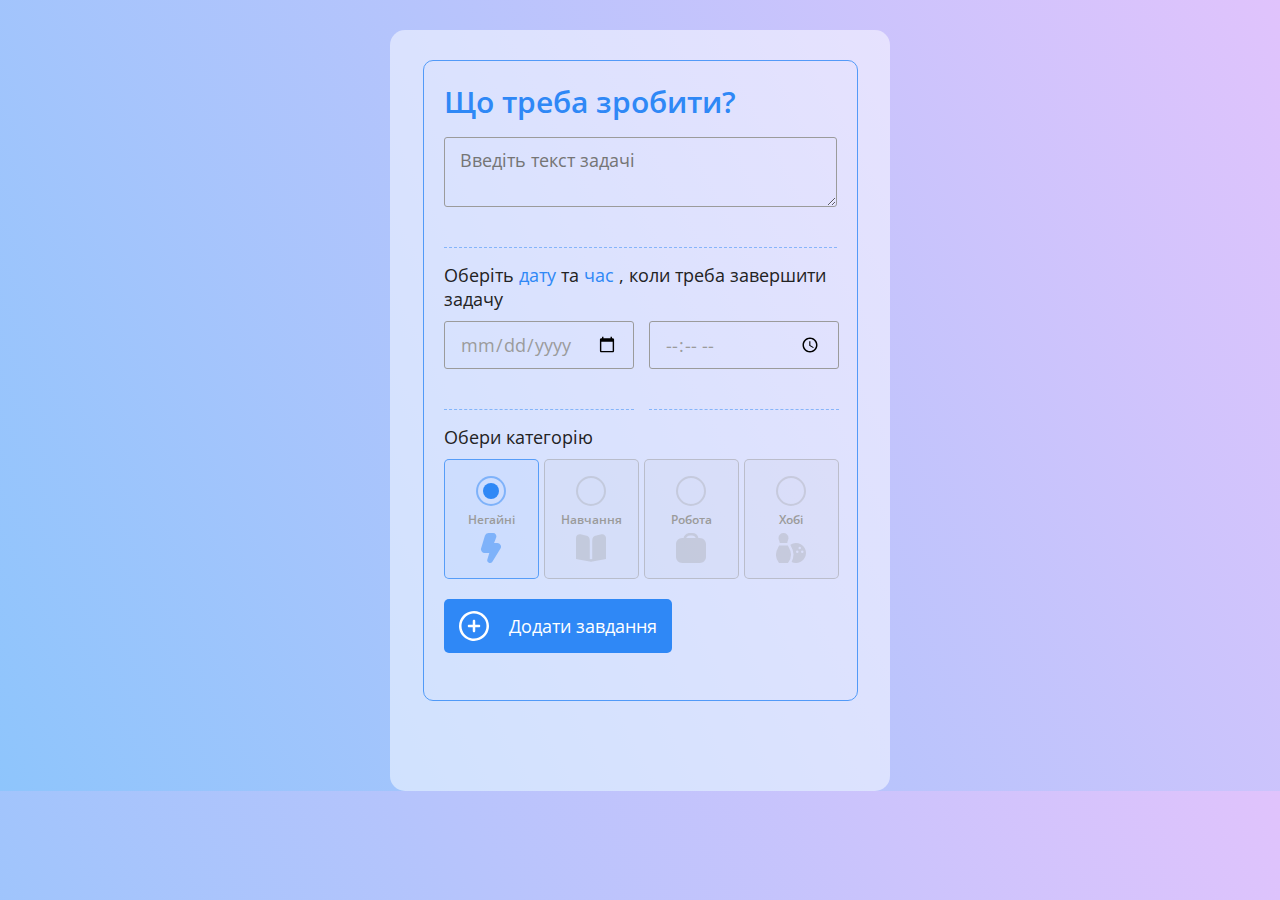
<file: index.html>
<!DOCTYPE html>
<html lang="uk">
    <head>
        <meta charset="UTF-8">
        <meta name="viewport" content="width=device-width, initial-scale=1.0">
        <title>Список задач</title>
        <link rel="preconnect" href="https://fonts.googleapis.com">
        <link rel="preconnect" href="https://fonts.gstatic.com" crossorigin>
        <link href="https://fonts.googleapis.com/css2?family=Open+Sans:wght@300;400;500;600;700;800&display=swap" rel="stylesheet">
        <link rel="stylesheet" href="css/style.css">
    </head>
    <body>
        <div class="wrapper ">
            <header class="header"></header>
            <main class="main show-box">
                <div class="container">
                    <form action="" class="form" name="addTask">
                        <div class="add-task">
                            <div class="add-task__group">
                                <label class="form-label add-task__label" for="task-text">Що треба зробити?</label>
                                <textarea
                                    class="form-field"
                                    id="task-text"
                                    name="taskText"
                                    placeholder="Введіть текст задачі"
                                ></textarea>
                                <div class="form-error-msg"></div>
                            </div>
                            <div class="add-task__pair">
                                <div class="form-label add-task__date-label">
                                    Оберіть
                                    <label for="task-date">дату</label>
                                    та
                                    <label for="task-time">час</label>
                                    , коли треба завершити задачу
                                </div>
                                <div class="d-flex add-task__doublet">
                                    <div class="add-task__group">
                                        <input
                                            class="form-field form-field--date"
                                            name="taskDate"
                                            type="date"
                                            id="task-date"
                                        >
                                        <div class="form-error-msg"></div>
                                    </div>
                                    <div class="add-task__group">
                                        <input
                                            class="form-field form-field--time"
                                            name="taskTime"
                                            type="time"
                                            id="task-time"
                                        >
                                        <div class="form-error-msg"></div>
                                    </div>
                                </div>
                            </div>
                            <div class="add-task__categories">
                                <label for="category[0]" class="form-label">Обери категорію</label>
                                <ul class="categories d-flex">
                                    <li class="categories__group">
                                        <input
                                            class="sr-only category-checkbox"
                                            id="category[0]"
                                            type="radio"
                                            name="taskCategory"
                                            value="urgent"
                                            checked
                                        >
                                        <label class="category-item category-item--urgent" for="category[0]">Негайні</label>
                                    </li>
                                    <li class="categories__group">
                                        <input
                                            class="sr-only category-checkbox"
                                            id="category[1]"
                                            type="radio"
                                            name="taskCategory"
                                            value="study"
                                        >
                                        <label class="category-item category-item--study" for="category[1]">Навчання</label>
                                    </li>
                                    <li class="categories__group">
                                        <input
                                            class="sr-only category-checkbox"
                                            id="category[2]"
                                            type="radio"
                                            name="taskCategory"
                                            value="work"
                                        >
                                        <label class="category-item category-item--work" for="category[2]">Робота</label>
                                    </li>
                                    <li class="categories__group">
                                        <input
                                            class="sr-only category-checkbox"
                                            id="category[3]"
                                            type="radio"
                                            name="taskCategory"
                                            value="hobby"
                                        >
                                        <label class="category-item category-item--hobby" for="category[3]">Хобі</label>
                                    </li>
                                </ul>
                                <div class="form-error-msg"></div>
                            </div>
                            <button class="btn btn--icon add-task__btn" type="submit">Додати завдання</button>
                            <div class="form-error">Дозаповніть форму</div>
                        </div>
                    </form>
                    <ul class="task-list">
                      <!-- додаємо створені задачі сюди -->
                    </ul>
                </div>
            </main>
            <div class="notifications">
              <!-- додаємо повідомлення сюди -->
            </div>
        </div>
        <script src="js/main.js"></script>
    </body>
</html>
</file>
<file: css/style.css>
:root {
  box-sizing: border-box;
}

*,
*::before,
*::after {
  box-sizing: inherit;
}

body {
  margin: 0;
}

ul {
  margin: 0;
  padding: 0;
}

ul li {
  list-style-type: none;
}

a {
  color: inherit;
  text-decoration: none;
}

button,
input,
textarea {
  appearance: none;
  border: 0;
  outline: 0;
  font: inherit;
  background-color: transparent;
}

textarea {
  resize: vertical;
}

button {
  cursor: pointer;
}

label {
  display: block;
}

.sr-only {
  position: absolute;
  width: 1px;
  height: 1px;
  margin: -1px;
  border: 0;
  padding: 0;
  white-space: nowrap;
  clip-path: inset(100%);
  clip: rect(0 0 0 0);
  overflow: hidden;
}

body {
  font-family: "Open Sans", sans-serif;
  font-size: 18px;
  background-color: #fff;
  color: #232323;
  background-color: #8EC5FC;
  background-image: linear-gradient(62deg, #8EC5FC 0%, #E0C3FC 100%);
}

.wrapper {
  overflow-x: hidden;
}

.container {
  max-width: 500px;
  padding: 30px;
  margin: 0 auto;
  background-color: rgba(255, 255, 255, 0.5);
  border-radius: 15px;
}

.btn {
  padding: 15px;
  background-color: rgb(47, 136, 246);
  color: #fff;
  border-radius: 5px;
  transition: 0.3s ease-in-out;
}

.btn:hover {
  box-shadow: inset 0 0 0 100px rgba(0, 0, 0, 0.08);
}

.btn:focus {
  outline: 2px solid rgba(47, 136, 246, 0.5);
  outline-offset: 2px;
}

.btn:active {
  transform: translateY(2px);
}

.btn--icon {
  padding-left: 65px;
  background-size: 30px;
  background-position: left 15px center;
  background-repeat: no-repeat;
}

.btn--red {
  background-color: rgb(200, 21, 21);
}

.btn--orange {
  background-color: rgb(255, 128, 0);
}

.header {
  margin-bottom: 30px;
}

.d-flex {
  display: flex;
}

.show-btn {
  position: fixed;
  top: 30px;
  left: 5px;
  width: 70px;
  height: 70px;
  padding: 10px;
  z-index: 999;
}

.task-box {
  gap: 100px;
  flex-wrap: wrap;
  padding-left: 110px;
  max-width: calc(100vw - 200px);
}

.notifications {
  max-width: 300px;
  position: fixed;
  z-index: 999;
  bottom: 10px;
  right: 10px;
}

.message.hide {
  display: none;
}

.form-field {
  display: block;
  width: 190px;
  max-width: 190px;
  border: 1px solid #9b9b9b;
  border-radius: 3px;
  padding: 10px 15px;
  margin-bottom: 5px;
  color: #9b9b9b;
}

textarea.form-field {
  max-height: 100px;
  width: 100%;
  max-width: 100%;
}

textarea.form-field+.form-error-msg {
  max-width: 100%;
}

.form-field:focus {
  outline: 2px solid rgb(47, 136, 246);
  outline-offset: 2px;
}

.form-label {
  margin-bottom: 10px;
}

.checkbox {
  color: #9b9b9b;
  padding-left: 50px;
  position: relative;
  cursor: pointer;
  transition: 0.3s ease-in-out;
}

.checkbox::before {
  content: "";
  position: absolute;
  top: 0;
  left: 0;
  width: 30px;
  height: 30px;
  border-radius: 3px;
  display: block;
  padding: 5px;
  border: 2px solid #9b9b9b;
  background-clip: content-box;
  transition: 0.3s ease-in-out;
}

.checkbox-input:checked+.checkbox {
  color: rgb(47, 136, 246);
}

.checkbox-input:checked+.checkbox::before {
  background-color: rgb(47, 136, 246);
  border-color: rgb(47, 136, 246);
}

.form-error-msg {
  min-height: 20px;
  font-size: 12px;
  color: rgb(200, 21, 21);
  max-width: 190px;
}

.error .form-field {
  border-color: rgb(200, 21, 21);
}

.error .form-field:focus {
  outline-color: rgb(200, 21, 21);
}

.error .form-error-msg {
  color: rgb(200, 21, 21);
}

.success .form-field {
  border-color: rgb(17, 148, 37);
}

.success .form-field:focus {
  outline-color: rgb(17, 148, 37);
}

.success .form-field .form-error-msg {
  color: rgb(17, 148, 37);
}

.form-error {
  opacity: 0;
  padding: 5px 0;
  color: rgb(200, 21, 21);
  font-size: 12px;
}

.form-error.show {
  opacity: 1;
}

.add-task {
  width: 100%;
  max-width: 435px;
  padding: 20px;
  border-radius: 10px;
  border: 1px solid rgba(47, 136, 246, 0.8);
  transition: 0.3s ease-in-out;
  margin: 0 auto;
  margin-bottom: 30px;
}

.add-task__label {
  font-size: 30px;
  font-weight: 600;
  margin-bottom: 15px;
  color: #2f88f6;
}

.add-task__date-label label {
  display: inline-block;
  color: rgb(47, 136, 246);
  cursor: pointer;
}

.add-task__doublet {
  gap: 15px;
}

.add-task__group {
  max-width: 450px;
  padding-bottom: 15px;
  margin-bottom: 15px;
  border-bottom: 1px dashed rgba(47, 136, 246, 0.5);
}

.add-task__divider {
  display: flex;
  align-items: center;
  gap: 10px;
  margin-bottom: 10px;
}

.add-task__divider::before,
.add-task__divider::after {
  content: "";
  width: 100px;
  height: 1px;
  background-color: rgba(47, 136, 246, 0.5);
}

.add-task__check {
  margin-bottom: 15px;
}

.add-task__btn {
  background-image: url(../images/icon-plus_1.svg);
}

.categories {
  gap: 5px;
}

.category-checkbox:checked+.category-item--urgent {
  border-color: rgba(47, 136, 246, 0.75);
  background-color: rgba(47, 136, 246, 0.05);
}

.category-checkbox:checked+.category-item--urgent::before {
  border-color: rgba(47, 136, 246, 0.5);
  background-color: rgb(47, 136, 246);
}

.category-checkbox:checked+.category-item--urgent::after {
  background-color: rgba(47, 136, 246, 0.5);
}

.category-checkbox:checked+.category-item--study {
  border-color: rgba(169, 155, 26, 0.75);
  background-color: rgba(169, 155, 26, 0.05);
}

.category-checkbox:checked+.category-item--study::before {
  border-color: rgba(169, 155, 26, 0.5);
  background-color: rgb(169, 155, 26);
}

.category-checkbox:checked+.category-item--study::after {
  mask-image: url("../images/icon-study.svg");
  -webkit-mask-image: url("../images/icon-study.svg");
  background-color: rgba(169, 155, 26, 0.5);
}

.category-checkbox:checked+.category-item--work {
  border-color: rgba(17, 148, 37, 0.75);
  background-color: rgba(17, 148, 37, 0.05);
}

.category-checkbox:checked+.category-item--work::before {
  border-color: rgba(17, 148, 37, 0.5);
  background-color: rgb(17, 148, 37);
}

.category-checkbox:checked+.category-item--work::after {
  mask-image: url("../images/icon-work.svg");
  -webkit-mask-image: url("../images/icon-work.svg");
  background-color: rgba(17, 148, 37, 0.5);
}

.category-checkbox:checked+.category-item--hobby {
  border-color: rgba(246, 47, 229, 0.75);
  background-color: rgba(246, 47, 229, 0.05);
}

.category-checkbox:checked+.category-item--hobby::before {
  border-color: rgba(246, 47, 229, 0.5);
  background-color: rgb(246, 47, 229);
}

.category-checkbox:checked+.category-item--hobby::after {
  mask-image: url("../images/icon-hobby.svg");
  -webkit-mask-image: url("../images/icon-hobby.svg");
  background-color: rgba(246, 47, 229, 0.5);
}

.category-item {
  width: 95px;
  min-height: 120px;
  padding: 5px;
  border-radius: 5px;
  border: 1px solid rgba(155, 155, 155, 0.5);
  background-color: rgba(155, 155, 155, 0.05);
  color: #9b9b9b;
  font-size: 12px;
  font-weight: 600;
  display: flex;
  flex-direction: column;
  align-items: center;
  justify-content: center;
  gap: 5px;
  cursor: pointer;
}

.category-item::before,
.category-item::after {
  content: "";
  width: 30px;
  height: 30px;
  transition: 0.3s ease-in-out;
}

.category-item::before {
  border-radius: 50%;
  border: 2px solid rgba(155, 155, 155, 0.3);
  padding: 5px;
  background-clip: content-box;
}

.category-item::after {
  mask-position: center;
  mask-repeat: no-repeat;
  mask-size: contain;
  mask-image: url("../images/icon-flash.svg");
  -webkit-mask-position: center;
  -webkit-mask-repeat: no-repeat;
  -webkit-mask-size: contain;
  -webkit-mask-image: url("../images/icon-flash.svg");
  background-color: rgba(155, 155, 155, 0.3);
}

.category-item:hover::before {
  border: 2px solid rgba(155, 155, 155, 0.75);
}

.category-item:hover::after {
  background-color: rgba(155, 155, 155, 0.75);
}

.category-item--study::after {
  mask-image: url("../images/icon-study.svg");
  -webkit-mask-image: url("../images/icon-study.svg");
}

.category-item--work::after {
  mask-image: url("../images/icon-work.svg");
  -webkit-mask-image: url("../images/icon-work.svg");
}

.category-item--hobby::after {
  mask-image: url("../images/icon-hobby.svg");
  -webkit-mask-image: url("../images/icon-hobby.svg");
}

.task-list {
  max-width: 435px;
  margin: 0 auto;
  padding-bottom: 30px;
}

.task-list__item:not(:last-child) {
  margin-bottom: 15px;
}

.task {
  background-color: rgba(47, 136, 246, 0.15);
  border: 1px solid rgba(47, 136, 246, 0.5);
  border-radius: 10px;
  padding: 15px;
}

.task.work {
  background-color: rgba(17, 148, 37, 0.15);
  border-color: rgba(17, 148, 37, 0.3);
}

.task.work .task__category {
  background-color: rgba(17, 148, 37, 0.5);
  mask-image: url("../images/icon-work.svg");
  -webkit-mask-image: url("../images/icon-work.svg");
}

.task.work .task__checkbox::before {
  border-color: rgba(17, 148, 37, 0.8);
}

.task.work .checkbox-input:checked+.task__checkbox::before {
  background-color: rgba(17, 148, 37, 0.8);
}

.task.study {
  background-color: rgba(169, 155, 26, 0.15);
  border-color: rgba(169, 155, 26, 0.3);
}

.task.study .task__category {
  background-color: rgba(169, 155, 26, 0.5);
  mask-image: url("../images/icon-study.svg");
  -webkit-mask-image: url("../images/icon-study.svg");
}

.task.study .task__checkbox::before {
  border-color: rgba(169, 155, 26, 0.8);
}

.task.study .checkbox-input:checked+.task__checkbox::before {
  background-color: rgba(169, 155, 26, 0.8);
}

.task.hobby {
  background-color: rgba(246, 47, 229, 0.15);
  border-color: rgba(246, 47, 229, 0.3);
}

.task.hobby .task__category {
  background-color: rgba(246, 47, 229, 0.5);
  mask-image: url("../images/icon-hobby.svg");
  -webkit-mask-image: url("../images/icon-hobby.svg");
}

.task.hobby .task__checkbox::before {
  border-color: rgba(246, 47, 229, 0.8);
}

.task.hobby .checkbox-input:checked+.task__checkbox::before {
  background-color: rgba(246, 47, 229, 0.8);
}

.task.expired .task__date {
  color: rgb(200, 21, 21);
}

.task.done {
  background-color: rgba(155, 155, 155, 0.15);
  border-color: rgba(155, 155, 155, 0.3);
}

.task.done .task__name {
  color: rgba(155, 155, 155, 0.5);
  text-decoration: line-through;
}

.task.done .task__checkbox::before {
  border-color: rgba(155, 155, 155, 0.5);
}

.task.done .checkbox-input:checked+.task__checkbox::before {
  background-color: rgba(155, 155, 155, 0.5);
}

.task.done .task__category {
  background-color: rgba(155, 155, 155, 0.5);
}

.task.done .task__date {
  color: rgba(155, 155, 155, 0.5);
}

.task__head {
  display: flex;
  gap: 5px;
  margin-bottom: 10px;
}

.task__actions {
  display: flex;
  gap: 3px;
}

.task__check {
  display: flex;
  width: 100%;
}

.task__checkbox {
  padding-left: 35px;
}

.task__checkbox::before {
  border-color: rgba(47, 136, 246, 0.8);
  width: 24px;
  height: 24px;
  padding: 3px;
}

.task__info {
  display: flex;
  gap: 15px;
}

.task__name {
  font-size: 14px;
  font-weight: 500;
  border-radius: 3px;
  width: 100%;
}

.task__name:focus {
  outline: 2px solid rgb(47, 136, 246);
  outline-offset: 3px;
}

.task__category {
  width: 20px;
  height: 20px;
  mask-position: center;
  mask-repeat: no-repeat;
  mask-size: contain;
  mask-image: url("../images/icon-flash.svg");
  -webkit-mask-position: center;
  -webkit-mask-repeat: no-repeat;
  -webkit-mask-size: contain;
  -webkit-mask-image: url("../images/icon-flash.svg");
  background-color: #2f88f6;
}

.task__date {
  font-size: 12px;
}

.task__actions {
  margin-left: auto;
}

.task__btn {
  padding: 10px;
  width: 30px;
  height: 30px;
  background-position: center;
  background-size: 14px;
}

.task__btn--edit {
  background-image: url(../images/icon-edit.svg);
}

.task__btn--edit[disabled] {
  background-color: rgba(155, 155, 155, 0.35);
  cursor: not-allowed;
}

.task__btn--edit[disabled]:hover {
  background-color: rgba(155, 155, 155, 0.35);
}

.task__btn--remove {
  background-image: url(../images/icon-trash.svg);
}

.notification {
  position: relative;
  width: 300px;
  border-radius: 10px;
  border: 1px solid rgb(47, 136, 246);
  background-color: rgb(213, 237, 255);
  padding: 30px 15px;
  animation: opacity 1s linear;
  animation-delay: 2s;
  overflow: hidden;
  margin-bottom: 10px;
}

.notification::before {
  content: "";
  position: absolute;
  top: 0;
  left: 0;
  right: 0;
  height: 5px;
  width: 100%;
  background-color: rgb(47, 136, 246);
  animation: progress 3s linear;
}

.notification__text {
  line-height: 1;
}

.notification.done-task {
  background-color: rgb(219, 255, 222);
  color: rgb(17, 148, 37);
  border-color: rgb(17, 148, 37);
}

.notification.done-task::before {
  background-color: rgb(17, 148, 37);
}

.notification.remove-task {
  border-color: rgb(200, 21, 21);
  background-color: rgb(255, 231, 231);
  color: rgb(200, 21, 21);
}

.notification.remove-task::before {
  background-color: rgb(200, 21, 21);
}

@keyframes progress {
  0% {
    width: 100%;
  }

  100% {
    width: 0%;
  }
}

@keyframes opacity {
  0% {
    opacity: 1;
  }

  100% {
    opacity: 0;
  }
}
</file>
